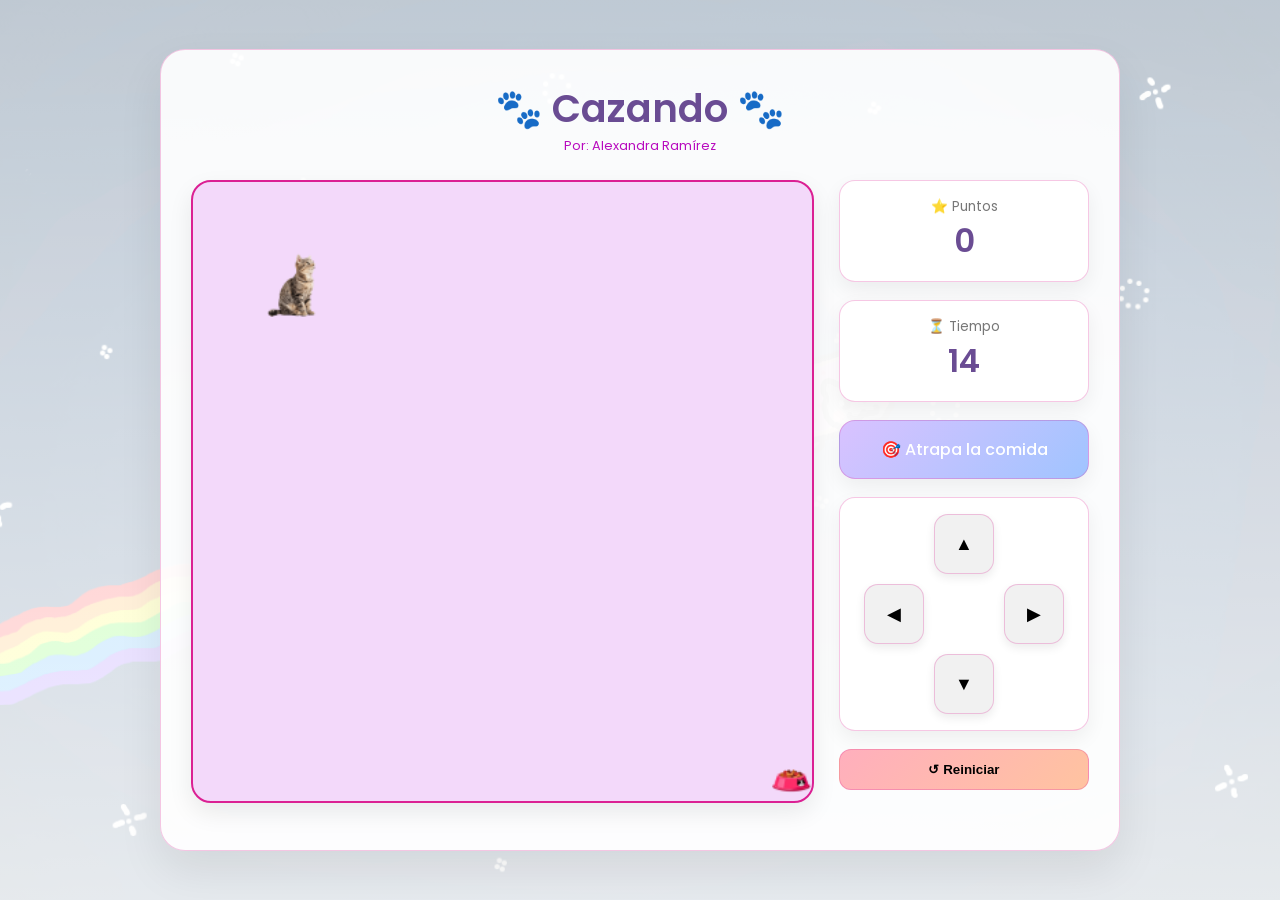
<file: index.html>
<!DOCTYPE html>
<html lang="es">
<head>
  <meta charset="UTF-8">
  <meta name="viewport" content="width=device-width, initial-scale=1.0">
  <title>Cazando 🐾</title>
  <link rel="stylesheet" href="cazando.css">
</head>

<body onload="iniciarJuego();">
  <div class="game-wrapper">

    <header class="game-header">
      <h1>🐾 Cazando 🐾</h1>
      <p class="author">Por: Alexandra Ramírez</p>
    </header>

    <div class="main-layout">

      <section class="game-section">
        <canvas id="areaJuego" width="450" height="450"></canvas>
        <p id="mensaje"></p>
      </section>

      <aside class="sidebar">

        <div class="card stats">
          <p>⭐ Puntos</p>
          <span id="puntaje">0</span>
        </div>

        <div class="card stats">
          <p>⏳ Tiempo</p>
          <span id="tiempo">15</span>
        </div>

        <div class="card objetivo">
          🎯 Atrapa la comida
        </div>

        <div class="card controles">
          <button class="arriba" onclick="moverArriba()">▲</button>
          <button class="izquierda" onclick="moverIzquierda()">◀</button>
          <button class="derecha" onclick="moverDerecha()">▶</button>
          <button class="abajo" onclick="moverAbajo()">▼</button>
        </div>

        <button class="btn-restart" onclick="reiniciarJuego()">↺ Reiniciar</button>

      </aside>

    </div>

  </div>
  <script src="cazando.js"></script>
  <script src="utils.js"></script>


</body>
</html>
</file>
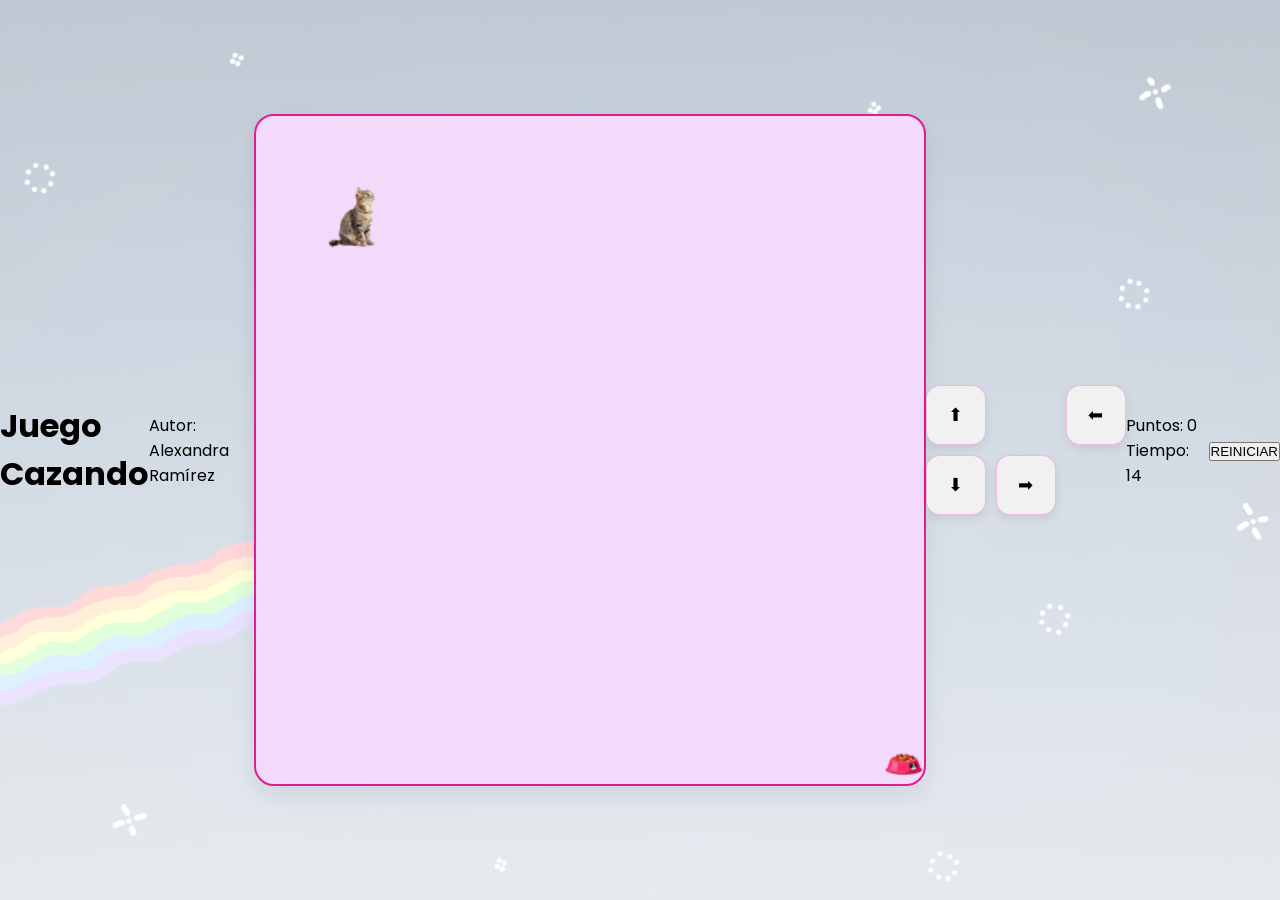
<file: cazando.html>
<!DOCTYPE html>
<html>
<head>
  <link rel="stylesheet" href="cazando.css"/>
  <title>Juego Cazando</title>

</head>
<body onload="iniciarJuego();">

  <h1>Juego Cazando</h1>
  <p>Autor: Alexandra Ramírez</p>
  <canvas id="areaJuego" width="500" height="500"></canvas>

  <div class="controles">
    <button onclick="moverArriba();">⬆</button>
    <br>
    <button onclick="moverIzquierda();">⬅</button>
    <button onclick="moverAbajo();">⬇</button>
    <button onclick="moverDerecha();">➡</button>
  </div>


  <div class="panel">
    <span>Puntos: <span id="puntaje" >0</span></span>
    <span>Tiempo: <span id="tiempo">10</span></span>
  
  </div>
  <div class="reiniciar">
    <button id="reiniciar"onclick="reiniciarJuego();">REINICIAR</button>
  </div>

  <p id="mensaje"></p>
  <script src="utils.js"></script>
  <script src="cazando.js"></script>


</body>
</html>
</file>
<file: cazando.css>
@import url('https://fonts.googleapis.com/css2?family=Poppins:wght@300;400;500;600&display=swap');

/* RESET */
* {
  margin: 0;
  padding: 0;
  box-sizing: border-box;
}

/* 🌈 FONDO ELEGANTE (NO RECARGADO) */
body {
  font-family: 'Poppins', sans-serif;
  min-height: 100vh;

  background:
    linear-gradient(rgba(255,255,255,0.75), rgba(255,255,255,0.9)),
    url("arcoiris.gif");

  background-size: cover;
  background-position: center;
  background-repeat: no-repeat;

  display: flex;
  justify-content: center;
  align-items: center;
}

/* 🧩 CONTENEDOR PRINCIPAL */
.game-wrapper {
  width: 960px;
  padding: 30px;
  border-radius: 25px;

  background: rgba(255,255,255,0.9);

  box-shadow: 0 20px 45px rgba(0,0,0,0.08);
}

/* HEADER */
.game-header {
  text-align: center;
  margin-bottom: 25px;
}

.game-header h1 {
  font-size: 2.4rem;
  font-weight: 600;
  color: #6a4c93;
}

.author {
  font-size: 0.8rem;
  color: #b80abe;
}

/* GRID */
.main-layout {
  display: grid;
  grid-template-columns: 1fr 250px;
  gap: 25px;
}

/* CANVAS */
canvas {
  width: 100%;
  border-radius: 20px;
  border: 2px solid #db2093;
  background: #f3d9fa;

  box-shadow: 0 10px 25px rgba(0,0,0,0.08);
}

/* MENSAJE */
#mensaje {
  margin-top: 10px;
  color: #6a4c93;
  font-weight: 500;
}

/* SIDEBAR */
.sidebar {
  display: flex;
  flex-direction: column;
  gap: 18px;
}

/* TARJETAS */
.card {
  background: #ffffff;
  padding: 16px;
  border-radius: 16px;
  text-align: center;

  box-shadow: 0 8px 20px rgba(0,0,0,0.06);

  transition: 0.25s ease;
}

.card:hover {
  transform: translateY(-4px);
}

/* TEXTO */
.card p {
  font-size: 0.85rem;
  color: #777;
}

/* NÚMEROS */
.stats span {
  font-size: 2rem;
  font-weight: 600;
  color: #6a4c93;
}

/* OBJETIVO */
.objetivo {
  background: linear-gradient(135deg, #d9c2ff, #a0c4ff);
  color: white;
  font-weight: 500;
}

/* 🎮 CONTROLES */
.controles {
  display: grid;
  grid-template-columns: repeat(3, 60px);
  justify-content: center;
  gap: 10px;
}

/* BOTONES */
.controles button {
  width: 60px;
  height: 60px;
  border-radius: 14px;
  border: none;

  background: #f1f1f1;
  font-size: 18px;
  cursor: pointer;

  box-shadow: 0 4px 10px rgba(0,0,0,0.08);

  transition: all 0.25s ease;
}

/* ✨ MICROINTERACCIONES */
.controles button:hover {
  transform: translateY(-4px) scale(1.05);
  background: #cdb4ff;
  color: white;
}

.controles button:active {
  transform: scale(0.95);
}

/* POSICIONES */
.arriba { grid-column: 2; }
.izquierda { grid-column: 1; }
.derecha { grid-column: 3; }
.abajo { grid-column: 2; }

/* BOTÓN RESTART */
.btn-restart {
  padding: 12px;
  border-radius: 12px;
  border: none;

  background: linear-gradient(135deg, #ffafbd, #ffc3a0);
  font-weight: 600;

  cursor: pointer;
  transition: 0.25s;
}

.btn-restart:hover {
  transform: translateY(-2px) scale(1.03);
  box-shadow: 0 8px 18px rgba(0,0,0,0.12);
}

.btn-restart:active {
  transform: scale(0.95);
}
.gato-bg {
  position: fixed;
  bottom: 20px;
  right: 20px;
  width: 180px;

  opacity: 0.15; /* transparencia elegante */

  pointer-events: none;

  transition: transform 0.5s ease;
}

/* efecto sutil */
.gato-bg:hover {
  transform: scale(1.05);
}
/* 🎀 COLOR BASE Fucsia */
:root {
  --fucsia: #db2093;
  --fucsia-suave: rgba(219, 32, 147, 0.25);
}
.game-wrapper {
  border: 1.5px solid var(--fucsia-suave);
}
.card {
  border: 1px solid var(--fucsia-suave);
}
.controles button {
  border: 1px solid var(--fucsia-suave);
}
.btn-restart {
  border: 1px solid var(--fucsia-suave);
}
.card:hover {
  transform: translateY(-4px);
  box-shadow: 
    0 8px 20px rgba(0,0,0,0.06),
    0 0 0 2px rgba(219, 32, 147, 0.1);
}
</file>
